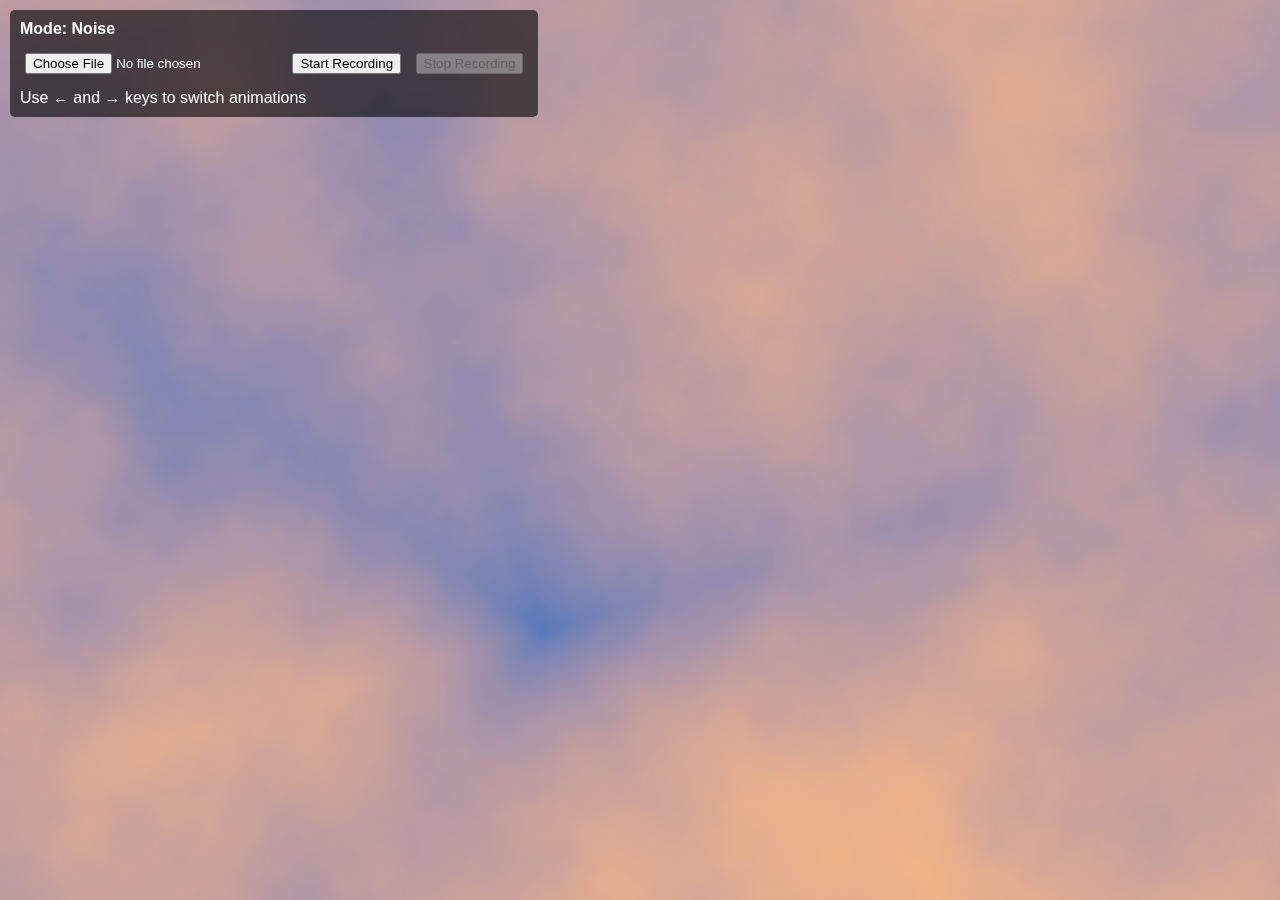
<file: index.html>
<!DOCTYPE html>
<html>
  <head>
    <meta charset="utf-8" />
    <style>
      body {
        margin: 0;
        overflow: hidden;
        background: #000;
        color: #fff;
        font-family: sans-serif;
      }
      canvas {
        display: block;
      }
      #controls {
        position: fixed;
        top: 10px;
        left: 10px;
        background: rgba(0, 0, 0, 0.6);
        padding: 10px;
        border-radius: 5px;
        z-index: 100;
      }
      #modeDisplay {
        margin-bottom: 10px;
        font-weight: bold;
      }
      button,
      input {
        margin: 5px;
      }
    </style>
  </head>
  <body>
    <canvas id="canvas"></canvas>
    <div id="controls">
      <div id="modeDisplay">Mode: Loading...</div>
      <input type="file" id="audioUpload" accept="audio/*" />
      <button id="startRecording">Start Recording</button>
      <button id="stopRecording" disabled>Stop Recording</button>
      <div style="margin-top: 10px;">Use ← and → keys to switch animations</div>
    </div>
    <script>
      const canvas = document.getElementById("canvas");
      const gl = canvas.getContext("webgl", {
        antialias: true,
        preserveDrawingBuffer: true,
      });
      if (!gl) {
        alert("WebGL not supported");
        throw new Error("WebGL not supported");
      }
      function resizeCanvas() {
        const dpr = window.devicePixelRatio || 1;
        canvas.width = window.innerWidth * dpr;
        canvas.height = window.innerHeight * dpr;
        canvas.style.width = window.innerWidth + "px";
        canvas.style.height = window.innerHeight + "px";
        gl.viewport(0, 0, canvas.width, canvas.height);
      }
      window.addEventListener("resize", resizeCanvas);
      resizeCanvas();
      const vsSource = `
        attribute vec2 aPosition;
        void main(){
          gl_Position = vec4(aPosition, 0.0, 1.0);
        }
      `;
      const fsSource1 = `
        precision mediump float;
        uniform float uTime;
        uniform vec2 uResolution;
        uniform float uAudioLevel;
        
        float hash(vec2 p){
          return fract(sin(dot(p, vec2(127.1,311.7))) * 43758.5453123);
        }
        float noise(vec2 p){
          vec2 i = floor(p);
          vec2 f = fract(p);
          float a = hash(i);
          float b = hash(i + vec2(1.0, 0.0));
          float c = hash(i + vec2(0.0, 1.0));
          float d = hash(i + vec2(1.0, 1.0));
          vec2 u = f*f*(3.0-2.0*f);
          return mix(a, b, u.x) + (c - a)*u.y*(1.0-u.x) + (d - b)*u.x*u.y;
        }
        float fbm(vec2 p){
          float total = 0.0;
          float amplitude = 0.5;
          for(int i=0; i<6; i++){
            total += noise(p) * amplitude;
            p *= 2.0;
            amplitude *= 0.5;
          }
          return total;
        }
        void main(void){
          vec2 uv = gl_FragCoord.xy / uResolution.xy;
          vec2 p = uv - 0.5;
          p.x *= uResolution.x / uResolution.y;
          float angle = uTime * 0.3 + uAudioLevel * 3.0;
          float s = sin(angle);
          float c = cos(angle);
          mat2 rot = mat2(c, -s, s, c);
          p = rot * p;
          float n = fbm(p * 3.0 + uTime * 0.5);
          vec3 colorA = vec3(0.1, 0.2, 0.5);
          vec3 colorB = vec3(1.0, 0.5, 0.2);
          vec3 col = mix(colorA, colorB, n);
          col += uAudioLevel * 0.5;
          gl_FragColor = vec4(pow(col, vec3(0.4545)), 1.0);
        }
      `;
      const fsSource2 = `
        precision mediump float;
        uniform float uTime;
        uniform vec2 uResolution;
        uniform float uAudioLevel;
        void main(void) {
          vec2 uv = (gl_FragCoord.xy - 0.5 * uResolution) / uResolution.y;
          float angle = atan(uv.y, uv.x);
          float radius = length(uv);
          float wave = sin(10.0 * radius - uTime * 2.0 + uAudioLevel * 5.0) + sin(5.0 * angle + uTime);
          vec3 col = vec3(
            0.5 + 0.5 * cos(uTime + wave + 0.0),
            0.5 + 0.5 * cos(uTime + wave + 2.0),
            0.5 + 0.5 * cos(uTime + wave + 4.0)
          );
          gl_FragColor = vec4(col, 1.0);
        }
      `;
      const fsSource3 = `
        precision mediump float;
        uniform float uTime;
        uniform vec2 uResolution;
        uniform float uAudioLevel;
        void main(void) {
          vec2 uv = (gl_FragCoord.xy - 0.5 * uResolution) / uResolution.y;
          float angle = atan(uv.y, uv.x);
          float radius = length(uv);
          float stripes = sin(10.0 * radius - uTime * 5.0 + uAudioLevel * 10.0);
          vec3 col = vec3(
            0.5 + 0.5 * cos(uTime + stripes + angle),
            0.5 + 0.5 * sin(uTime + stripes + angle),
            0.5 + 0.5 * cos(uTime + stripes)
          );
          gl_FragColor = vec4(col, 1.0);
        }
      `;
      function compileShader(source, type) {
        const shader = gl.createShader(type);
        gl.shaderSource(shader, source);
        gl.compileShader(shader);
        if (!gl.getShaderParameter(shader, gl.COMPILE_STATUS)) {
          const error = gl.getShaderInfoLog(shader);
          gl.deleteShader(shader);
          throw new Error("Shader compile error: " + error);
        }
        return shader;
      }
      function createProgram(fsSource) {
        const vertexShader = compileShader(vsSource, gl.VERTEX_SHADER);
        const fragmentShader = compileShader(fsSource, gl.FRAGMENT_SHADER);
        const program = gl.createProgram();
        gl.attachShader(program, vertexShader);
        gl.attachShader(program, fragmentShader);
        gl.linkProgram(program);
        if (!gl.getProgramParameter(program, gl.LINK_STATUS)) {
          const error = gl.getProgramInfoLog(program);
          gl.deleteProgram(program);
          throw new Error("Program link error: " + error);
        }
        return program;
      }
      const animations = [];
      const fsSources = [fsSource1, fsSource2, fsSource3];
      const modeNames = ["Noise", "Waves", "Tunnel"];
      for (let i = 0; i < fsSources.length; i++) {
        const program = createProgram(fsSources[i]);
        gl.useProgram(program);
        const uTime = gl.getUniformLocation(program, "uTime");
        const uResolution = gl.getUniformLocation(program, "uResolution");
        const uAudioLevel = gl.getUniformLocation(program, "uAudioLevel");
        animations.push({
          name: modeNames[i],
          program,
          uniforms: { uTime, uResolution, uAudioLevel },
        });
      }
      let currentAnimationIndex = 0;
      const modeDisplay = document.getElementById("modeDisplay");
      function updateModeDisplay() {
        modeDisplay.textContent = "Mode: " + animations[currentAnimationIndex].name;
      }
      updateModeDisplay();
      const vertices = new Float32Array([
        -1, -1,   1, -1,   -1, 1,
        -1,  1,   1, -1,    1, 1
      ]);
      const buffer = gl.createBuffer();
      gl.bindBuffer(gl.ARRAY_BUFFER, buffer);
      gl.bufferData(gl.ARRAY_BUFFER, vertices, gl.STATIC_DRAW);
      function bindAttributes(program) {
        const aPosition = gl.getAttribLocation(program, "aPosition");
        gl.enableVertexAttribArray(aPosition);
        gl.vertexAttribPointer(aPosition, 2, gl.FLOAT, false, 0, 0);
      }
      window.addEventListener("keydown", (e) => {
        if (e.key === "ArrowRight") {
          currentAnimationIndex = (currentAnimationIndex + 1) % animations.length;
          updateModeDisplay();
        } else if (e.key === "ArrowLeft") {
          currentAnimationIndex = (currentAnimationIndex - 1 + animations.length) % animations.length;
          updateModeDisplay();
        }
      });
      let audioBuffer = null;
      let analyser = null;
      let dataArray = null;
      let sourceNode = null;
      const AudioContext = window.AudioContext || window.webkitAudioContext;
      const audioCtx = new AudioContext();
      const dest = audioCtx.createMediaStreamDestination();
      document.getElementById("audioUpload").addEventListener("change", async (e) => {
        const file = e.target.files[0];
        if (file) {
          const arrayBuffer = await file.arrayBuffer();
          audioBuffer = await audioCtx.decodeAudioData(arrayBuffer);
          console.log("Audio file loaded.");
        }
      });
      let startTime = null;
      function render(timestamp) {
        if (!startTime) startTime = timestamp;
        const elapsed = (timestamp - startTime) / 1000.0;
        const anim = animations[currentAnimationIndex];
        gl.useProgram(anim.program);
        bindAttributes(anim.program);
        gl.clearColor(0.0, 0.0, 0.0, 1.0);
        gl.clear(gl.COLOR_BUFFER_BIT);
        gl.uniform1f(anim.uniforms.uTime, elapsed);
        gl.uniform2f(anim.uniforms.uResolution, canvas.width, canvas.height);
        let audioLevel = 0.0;
        if (analyser && dataArray) {
          analyser.getByteFrequencyData(dataArray);
          let sum = 0;
          for (let i = 0; i < dataArray.length; i++) {
            sum += dataArray[i];
          }
          audioLevel = sum / dataArray.length / 255;
        }
        gl.uniform1f(anim.uniforms.uAudioLevel, audioLevel);
        gl.drawArrays(gl.TRIANGLES, 0, 6);
        requestAnimationFrame(render);
      }
      requestAnimationFrame(render);
      let mediaRecorder;
      let chunks = [];
      const videoBitrate = 10000000;
      document.getElementById("startRecording").addEventListener("click", async () => {
        await audioCtx.resume();
        chunks = [];
        if (audioBuffer) {
          if (sourceNode) {
            try { sourceNode.stop(); } catch (e) {}
          }
          sourceNode = audioCtx.createBufferSource();
          sourceNode.buffer = audioBuffer;
          const gainNode = audioCtx.createGain();
          sourceNode.connect(gainNode);
          analyser = audioCtx.createAnalyser();
          analyser.fftSize = 512;
          dataArray = new Uint8Array(analyser.frequencyBinCount);
          gainNode.connect(analyser);
          gainNode.connect(audioCtx.destination);
          gainNode.connect(dest);
          sourceNode.start(0);
        }
        const canvasStream = canvas.captureStream(60);
        const audioStream = dest.stream;
        const tracks = [
          ...canvasStream.getTracks(),
          ...audioStream.getTracks()
        ];
        const combinedStream = new MediaStream(tracks);
        mediaRecorder = new MediaRecorder(combinedStream, {
          mimeType: "video/webm;codecs=vp9,opus",
          videoBitsPerSecond: videoBitrate,
        });
        mediaRecorder.ondataavailable = (e) => {
          if (e.data && e.data.size > 0) chunks.push(e.data);
        };
        mediaRecorder.onstop = () => {
          const blob = new Blob(chunks, { type: "video/webm" });
          const url = URL.createObjectURL(blob);
          const a = document.createElement("a");
          a.href = url;
          a.download = "visualization.webm";
          document.body.appendChild(a);
          a.click();
          URL.revokeObjectURL(url);
          a.remove();
        };
        mediaRecorder.start(1000);
        document.getElementById("startRecording").disabled = true;
        document.getElementById("stopRecording").disabled = false;
      });
      
      document.getElementById("stopRecording").addEventListener("click", () => {
        mediaRecorder.stop();
        document.getElementById("startRecording").disabled = false;
        document.getElementById("stopRecording").disabled = true;
        if (sourceNode) {
          try { sourceNode.stop(); } catch (e) {}
        }
      });
    </script>
  </body>
</html>
</file>
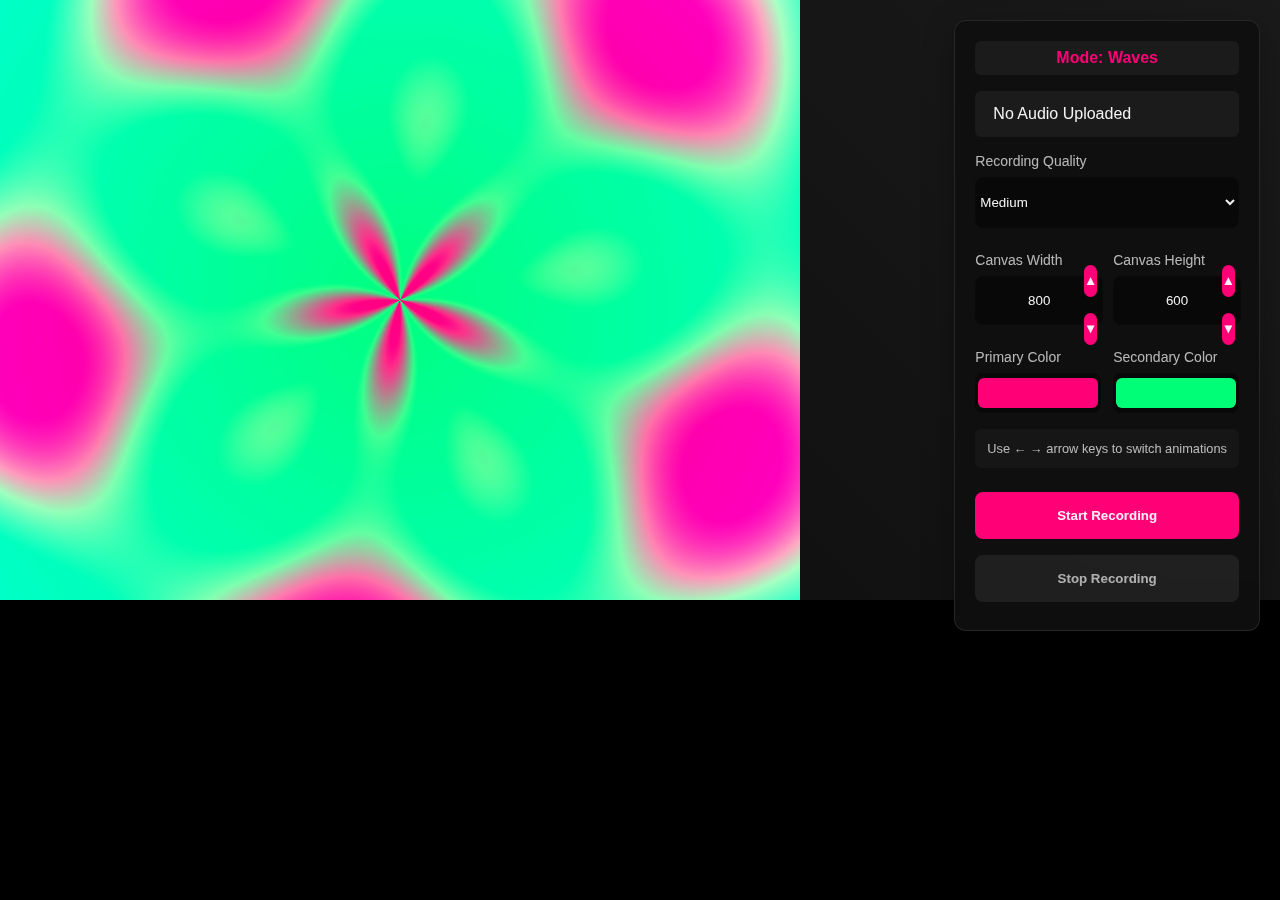
<file: webgl-visualizer/index.html>
<!DOCTYPE html>
<html lang="en">
<head>
  <meta charset="UTF-8" />
  <link rel="stylesheet" href="style.css">
</head>
<body>
  <div id="dropZone">Drop audio file here</div>
  <canvas id="visualizerCanvas"></canvas>
  <div id="controls">
    <div id="modeDisplay">Mode: Loading...</div>
    <div class="control-group">
      <div class="audio-status">
        <span id="audioFileName">No Audio Uploaded</span>
      </div>
      <input type="file" id="audioUpload" accept="audio/*" />
    </div>
    <div class="control-group">
      <label for="qualitySelect">Recording Quality</label>
      <select id="qualitySelect">
        <option value="low">Low</option>
        <option value="medium" selected>Medium</option>
        <option value="high">High</option>
      </select>
    </div>
    <div class="control-group">
      <div class="dimension-group">
        <div class="dimension-input">
          <label for="canvasWidth">Canvas Width</label>
          <input type="number" id="canvasWidth" value="800" min="100" max="4000" />
          <div class="dimension-controls">
            <button class="dimension-button" data-target="canvasWidth" data-direction="up">▲</button>
            <button class="dimension-button" data-target="canvasWidth" data-direction="down">▼</button>
          </div>
        </div>
        <div class="dimension-input">
          <label for="canvasHeight">Canvas Height</label>
          <input type="number" id="canvasHeight" value="600" min="100" max="4000" />
          <div class="dimension-controls">
            <button class="dimension-button" data-target="canvasHeight" data-direction="up">▲</button>
            <button class="dimension-button" data-target="canvasHeight" data-direction="down">▼</button>
          </div>
        </div>
      </div>
    </div>
    <div class="control-group color-group">
      <div>
        <label for="userColor1">Primary Color</label>
        <input type="color" id="userColor1" value="#ff0077" />
      </div>
      <div>
        <label for="userColor2">Secondary Color</label>
        <input type="color" id="userColor2" value="#00ff77" />
      </div>
    </div>
    <div class="key-hint">Use ← → arrow keys to switch animations</div>
    <button id="startRecording">Start Recording</button>
    <button id="stopRecording" disabled>Stop Recording</button>
  </div>
  <div id="previewContainer">
    <video id="previewVideo" controls></video>
    <div class="button-group">
      <button id="downloadRecording" style="flex:1;">Download</button>
      <button id="closePreview" style="flex:1;">✕ Close</button>
    </div>
  </div>
</body>
<script src= shaders.js></script>
<script src= script.js></script>
</html>
</file>
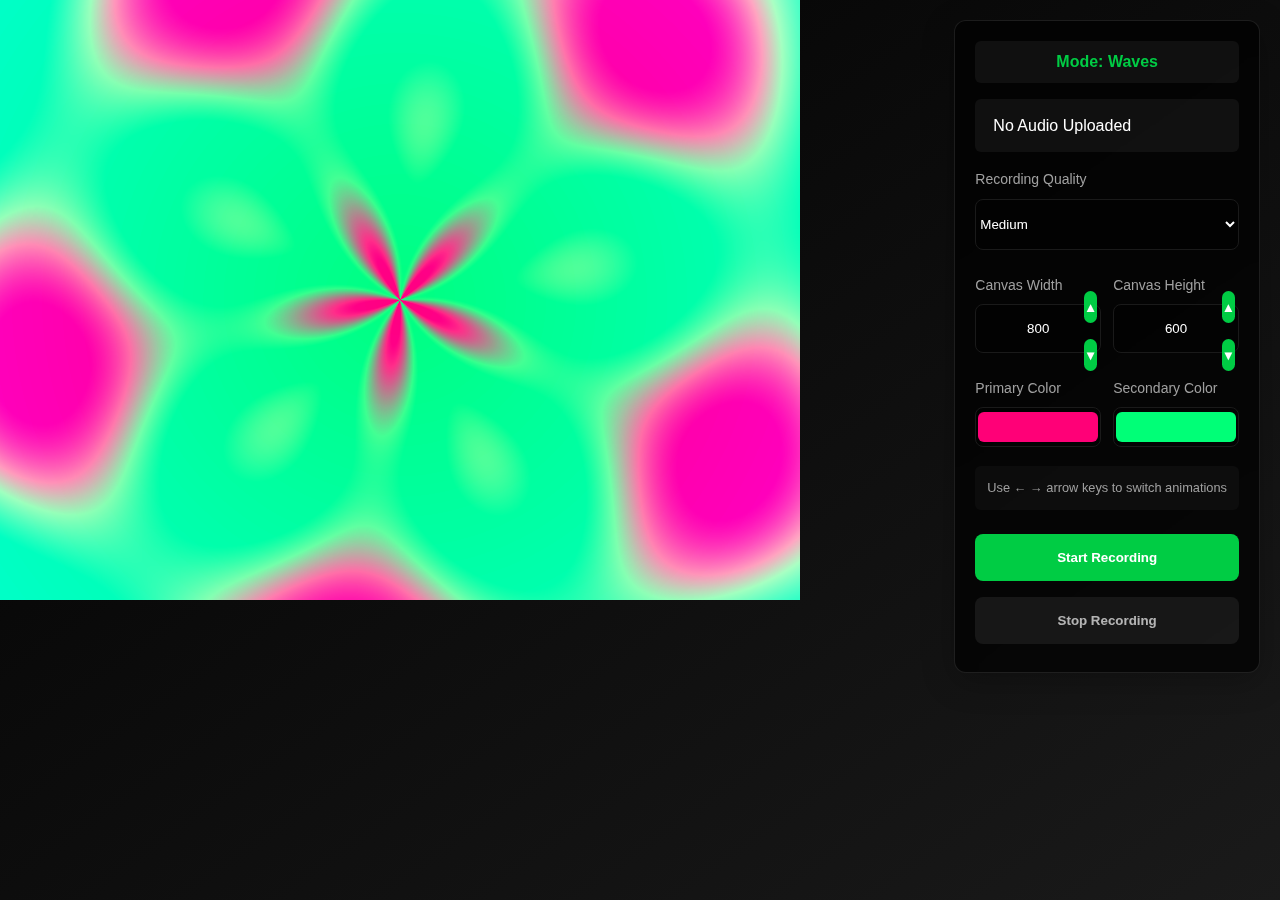
<file: download-visuals/webgl/index.html>
<!-- Created by Max Warren -->
<!DOCTYPE html>
<html lang="en">
<head>
  <meta charset="UTF-8" />
  <link rel="stylesheet" href="style.css">
  <link rel="stylesheet" href="root.css">
</head>
<body>
  <div id="dropZone">Drop audio file here</div>
  <canvas id="visualizerCanvas"></canvas>
  <div id="controls">
    <div id="modeDisplay">Mode: Loading...</div>
    <div class="control-group">
      <div class="audio-status">
        <span id="audioFileName">No Audio Uploaded</span>
      </div>
      <input type="file" id="audioUpload" accept="audio/*" />
    </div>
    <div class="control-group">
      <label for="qualitySelect">Recording Quality</label>
      <select id="qualitySelect">
        <option value="low">Low</option>
        <option value="medium" selected>Medium</option>
        <option value="high">High</option>
      </select>
    </div>
    <div class="control-group">
      <div class="dimension-group">
        <div class="dimension-input">
          <label for="canvasWidth">Canvas Width</label>
          <input type="number" id="canvasWidth" value="800" min="100" max="4000" />
          <div class="dimension-controls">
            <button class="dimension-button" data-target="canvasWidth" data-direction="up">▲</button>
            <button class="dimension-button" data-target="canvasWidth" data-direction="down">▼</button>
          </div>
        </div>
        <div class="dimension-input">
          <label for="canvasHeight">Canvas Height</label>
          <input type="number" id="canvasHeight" value="600" min="100" max="4000" />
          <div class="dimension-controls">
            <button class="dimension-button" data-target="canvasHeight" data-direction="up">▲</button>
            <button class="dimension-button" data-target="canvasHeight" data-direction="down">▼</button>
          </div>
        </div>
      </div>
    </div>
    <div class="control-group color-group">
      <div>
        <label for="userColor1">Primary Color</label>
        <input type="color" id="userColor1" value="#ff0077" />
      </div>
      <div>
        <label for="userColor2">Secondary Color</label>
        <input type="color" id="userColor2" value="#00ff77" />
      </div>
    </div>
    <div class="key-hint">Use ← → arrow keys to switch animations</div>
    <button id="startRecording">Start Recording</button>
    <button id="stopRecording" disabled>Stop Recording</button>
  </div>
  <div id="previewContainer">
    <video id="previewVideo" controls></video>
    <div class="button-group">
      <button id="downloadRecording" style="flex:1;">Download</button>
      <button id="closePreview" style="flex:1;">✕ Close</button>
    </div>
  </div>
</body>
<script src= shaders.js></script>
<script src= script.js></script>
</html>
</file>
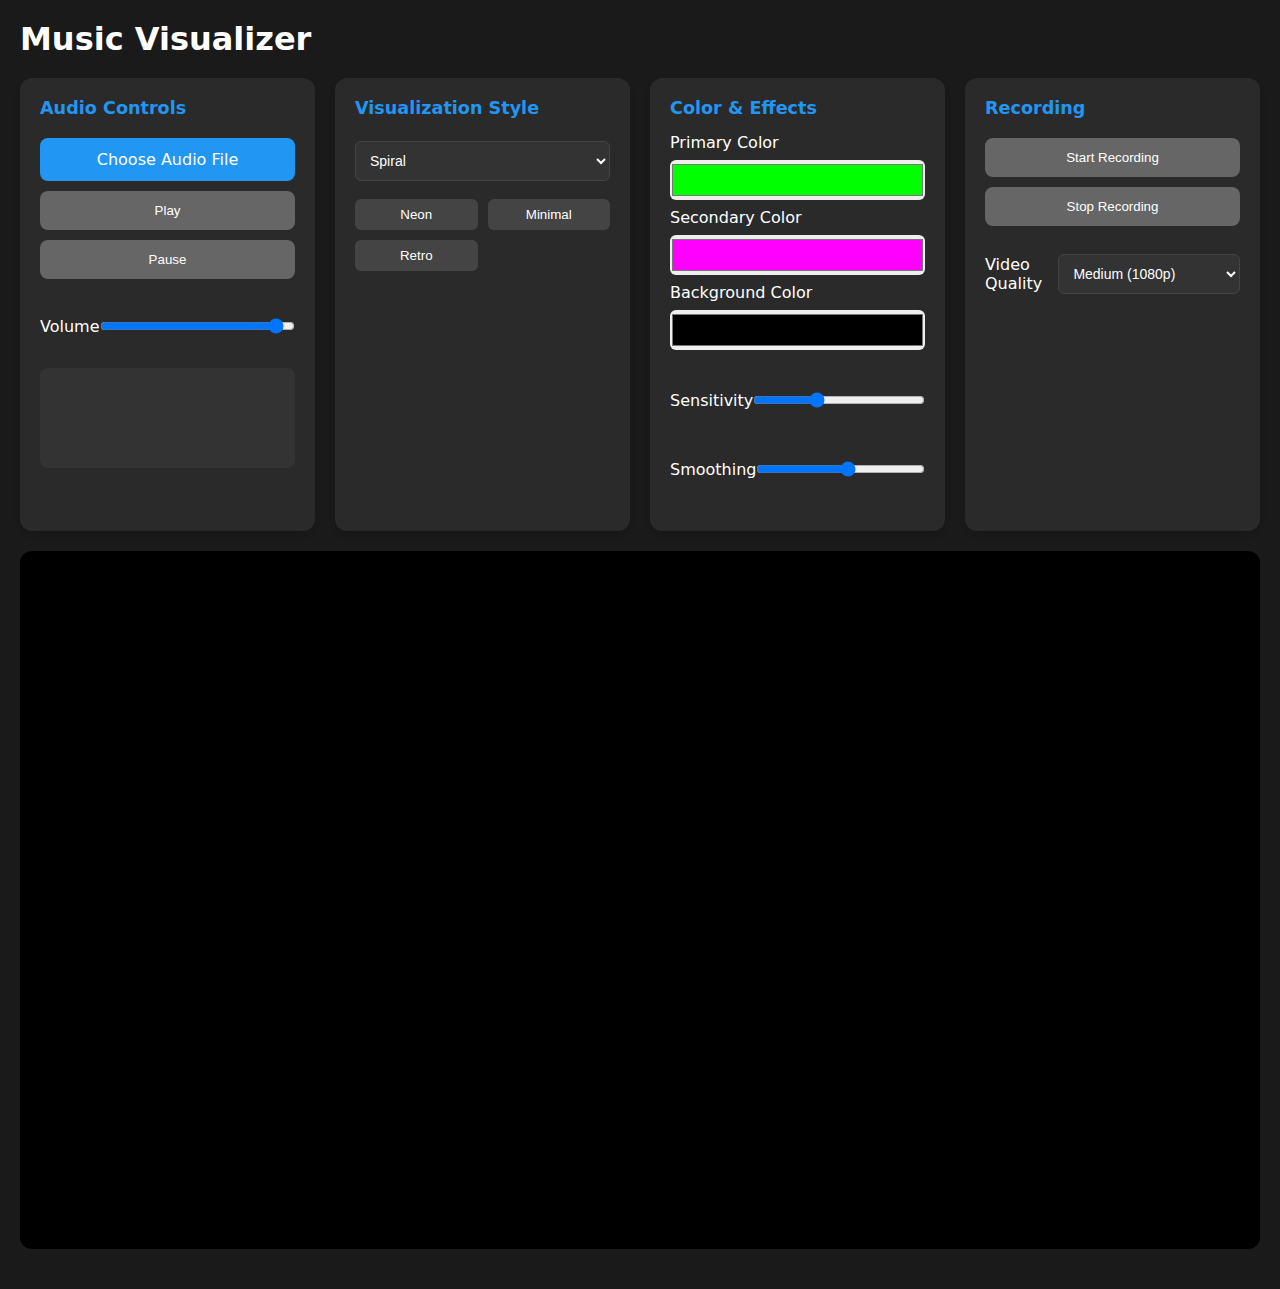
<file: download-visuals/js/v1/index.html>
<!-- Created by Max Warren -->
<!DOCTYPE html>
<html>
<head>
    <title>MAXW</title>
    <link rel="stylesheet" href="style.css">
</head>
<body>
    <div class="container">
        <h1>Music Visualizer</h1>
        <div class="controls">
            <div class="control-group">
                <h3>Audio Controls</h3>
                <label class="file-label" for="audioInput">
                    Choose Audio File
                    <input type="file" id="audioInput" class="file-input" accept="audio/*">
                </label>
                <button id="playButton" class="btn" disabled>Play</button>
                <button id="pauseButton" class="btn" disabled>Pause</button>
                <div class="slider-container">
                    <label>
                        Volume
                        <input type="range" id="volumeControl" min="0" max="1" step="0.01" value="1">
                    </label>
                </div>
                <div id="waveform" class="waveform"></div>
            </div>
            <div class="control-group">
                <h3>Visualization Style</h3>
                <select id="visualizerType">
                    <option value="spiral">Spiral</option>
                    <option value="bars">Dynamic Bars</option>
                    <option value="circular">Circular</option>
                    <option value="particles">Particle System</option>
                    <option value="waveform">Waveform</option>
                    <option value="spectrum">3D Spectrum</option>
                    <option value="kaleidoscope">Kaleidoscope</option>
                    <option value="terrain">Audio Terrain</option>
                </select>
                <div class="preset-buttons">
                    <button class="preset-btn" data-preset="neon">Neon</button>
                    <button class="preset-btn" data-preset="minimal">Minimal</button>
                    <button class="preset-btn" data-preset="retro">Retro</button>
                </div>
            </div>
            <div class="control-group">
                <h3>Color & Effects</h3>
                <label>Primary Color</label>
                <input type="color" id="primaryColor" value="#00ff00">
                <label>Secondary Color</label>
                <input type="color" id="secondaryColor" value="#ff00ff">
                <label>Background Color</label>
                <input type="color" id="backgroundColor" value="#000000">
                <div class="slider-container">
                    <label>
                        Sensitivity
                        <input type="range" id="sensitivity" min="0.5" max="2" step="0.1" value="1">
                    </label>
                </div>
                <div class="slider-container">
                    <label>
                        Smoothing
                        <input type="range" id="smoothing" min="0" max="0.9" step="0.1" value="0.5">
                    </label>
                </div>
            </div>
            <div class="control-group">
                <h3>Recording</h3>
                <button id="startRecording" class="btn" disabled>Start Recording</button>
                <button id="stopRecording" class="btn" disabled>Stop Recording</button>
                <div class="slider-container">
                    <label>
                        Video Quality
                        <select id="videoQuality">
                            <option value="high">High (4K)</option>
                            <option value="medium" selected>Medium (1080p)</option>
                            <option value="low">Low (720p)</option>
                        </select>
                    </label>
                </div>
            </div>
        </div>
        <div class="visualizer-container">
            <canvas id="visualizer"></canvas>
            <canvas id="overlay"></canvas>
            <div class="animation-stats" id="stats"></div>
        </div>
    </div>
    <script src ="script.js"></script>
</body>
</html>
</file>
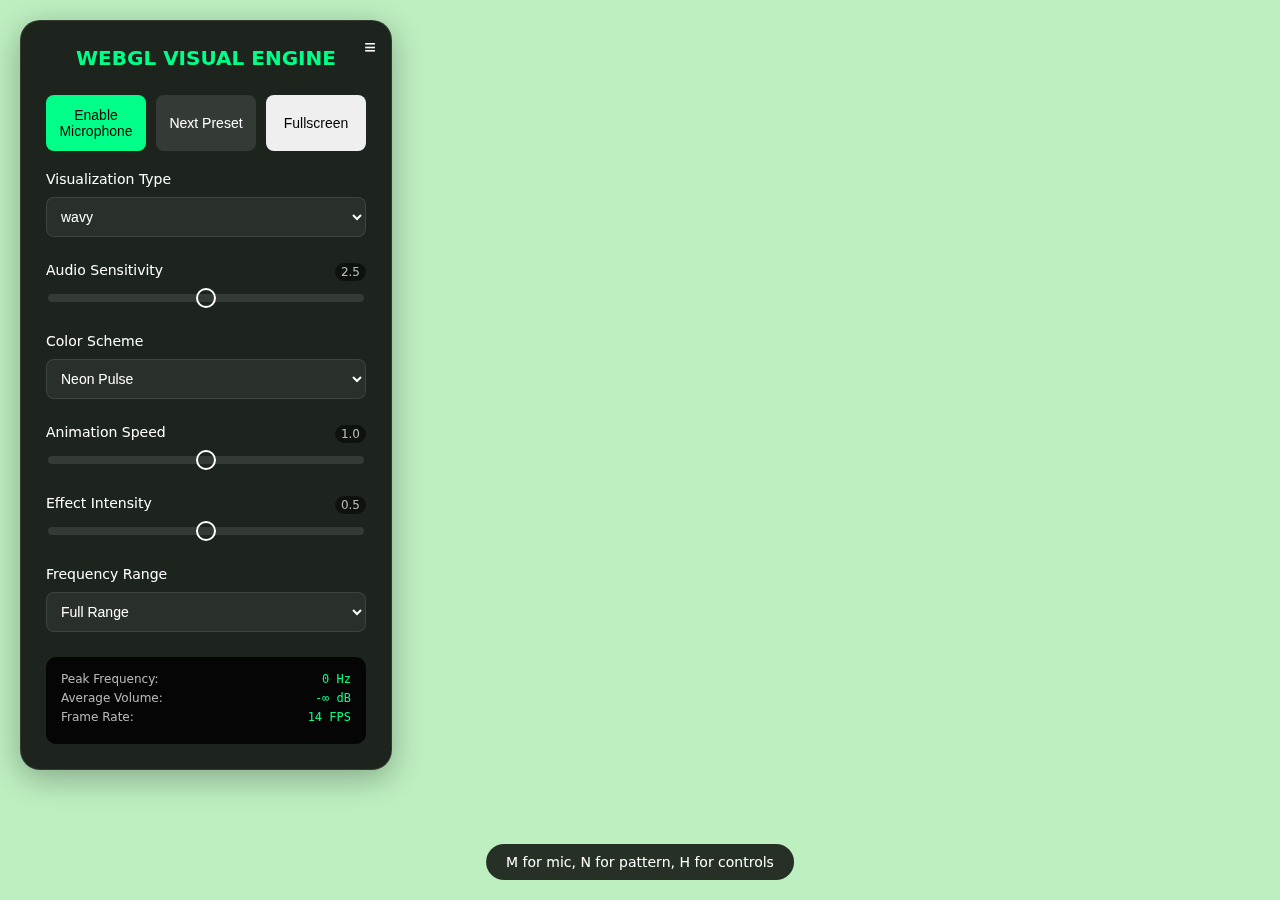
<file: live-visuals/webgl/v2/index.html>
<!-- Created by Max Warren -->
<!DOCTYPE html>
<html lang="en">
  <head>
    <meta charset="UTF-8" />
    <meta name="viewport" content="width=device-width, initial-scale=1.0" />
    <title>MAXW</title>
    <link rel="stylesheet" href="style.css">
    <link rel="stylesheet" href="slider.css">
  </head>
  <body>
    <div class="visualizer-container">
      <canvas id="webgl-canvas"></canvas>
      <div class="controls">
        <button class="toggle-controls">≡</button>
        <h2>WEBGL VISUAL ENGINE</h2>
        <div class="button-group">
          <button id="micButton" class="control-button mic-button">Enable Microphone</button>
          <button id="presetButton" class="control-button preset-button">Next Preset</button>
          <button id="fullscreenButton" class="control-button">Fullscreen</button>
        </div>
        <div class="control-group">
          <label for="visualizationType">Visualization Type</label>
          <select id="visualizationType">
            <option value="0">wavy</option>
            <option value="1">swirl</option>
            <option value="2">plasma</option>
            <option value="3">ripple</option>
            <option value="4">kaleidoscope</option>
            <option value="5">vortex</option>
          </select>
        </div>
        <div class="control-group">
          <label for="audioSensitivity">Audio Sensitivity</label>
          <div class="slider-container">
            <input class="slider" type="range" id="audioSensitivity" min="0" max="5" step="0.1" value="1">
            <span id="audioSensitivityValue">1.0</span>
          </div>
        </div>
        <div class="control-group">
          <label for="colorScheme">Color Scheme</label>
          <select id="colorScheme">
            <option value="0">Spectrum Flow</option>
            <option value="1">Neon Pulse</option>
            <option value="2">Arctic Aurora</option>
            <option value="3">Desert Sunset</option>
            <option value="4">Ocean Depths</option>
          </select>
        </div>
        <div class="control-group">
          <label for="timeSpeed">Animation Speed</label>
          <div class="slider-container">
            <input class="slider" type="range" id="timeSpeed" min="0" max="2" step="0.01" value="1">
            <span id="timeSpeedValue">1.0</span>
          </div>
        </div>
        <div class="control-group">
          <label for="effectIntensity">Effect Intensity</label>
          <div class="slider-container">
            <input class="slider" type="range" id="effectIntensity" min="0" max="1" step="0.01" value="0.5">
            <span id="effectIntensityValue">0.5</span>
          </div>
        </div>
        <div class="control-group">
          <label for="frequencyRange">Frequency Range</label>
          <select id="frequencyRange">
            <option value="0">Full Range</option>
            <option value="1">Bass Heavy</option>
            <option value="2">Mid Range</option>
            <option value="3">High Range</option>
          </select>
        </div>
        <div class="visualization-stats">
          <div class="stats-row">
            <span class="stats-label">Peak Frequency:</span>
            <span class="stats-value" id="peakFreq">0 Hz</span>
          </div>
          <div class="stats-row">
            <span class="stats-label">Average Volume:</span>
            <span class="stats-value" id="avgVolume">-∞ dB</span>
          </div>
          <div class="stats-row">
            <span class="stats-label">Frame Rate:</span>
            <span class="stats-value" id="frameRate">0 FPS</span>
          </div>
        </div>
      </div>
    </div>
    <script src="script.js" defer></script>
  </body>
</html>
</file>
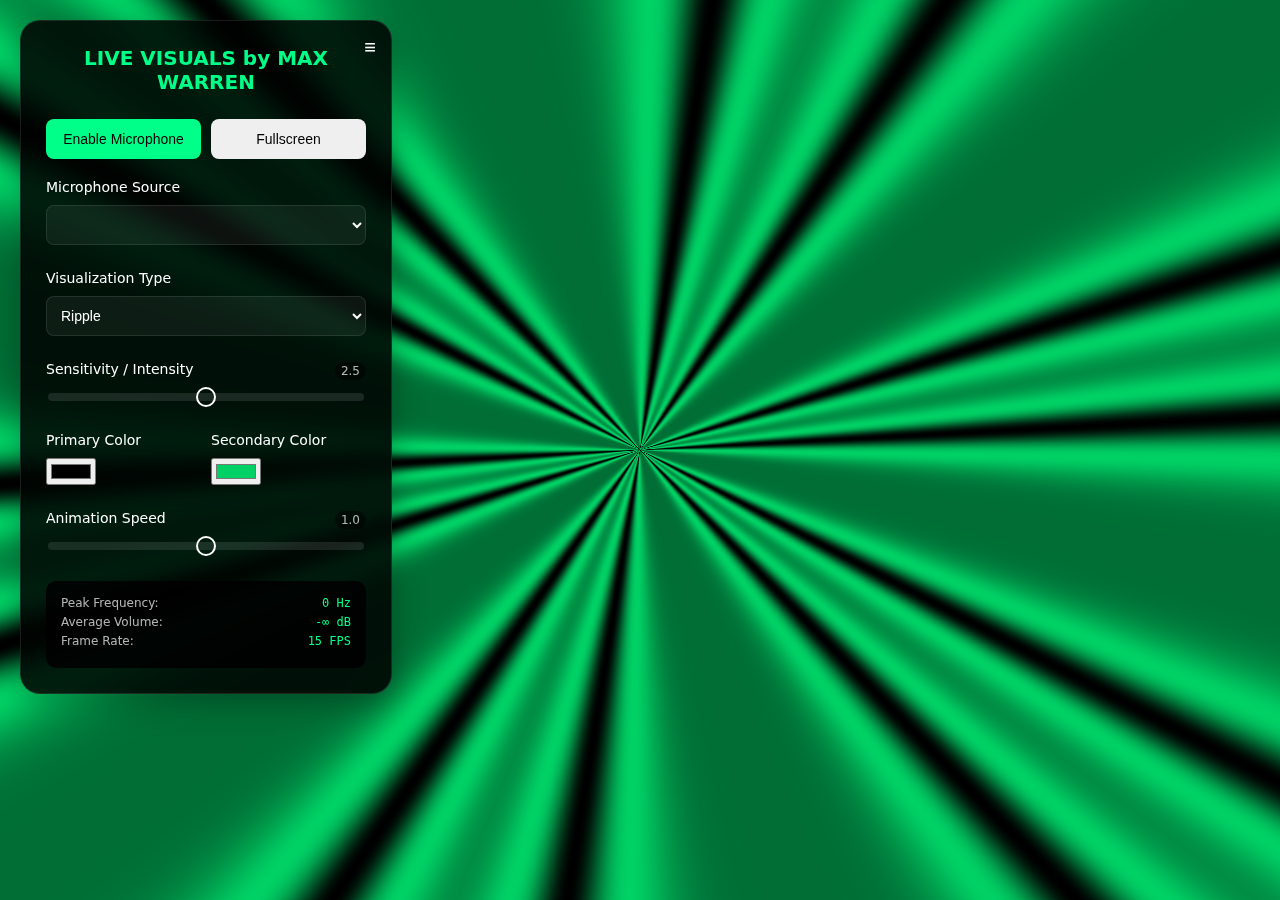
<file: live-visuals/webgl/v3/index.html>
<!-- Created by Max Warren -->
<!DOCTYPE html>
<html lang="en">
<head>
  <meta charset="UTF-8" />
  <meta name="viewport" content="width=device-width, initial-scale=1.0, maximum-scale=1.0, user-scalable=no">
  <title>MAX</title>
  <link rel="stylesheet" href="style.css" />
  <link rel="stylesheet" href="slider.css" />
</head>
<body>
  <div class="visualizer-container">
    <canvas id="webgl-canvas"></canvas>
    <div class="controls">
      <button class="toggle-controls">≡</button>
      <h2>LIVE VISUALS by MAX WARREN</h2>
      <div class="button-group">
        <button id="micButton" class="control-button mic-button">Enable Microphone</button>
        <button id="fullscreenButton" class="control-button">Fullscreen</button>
      </div>
      <div class="control-group">
        <label for="micSourceSelect">Microphone Source</label>
        <select id="micSourceSelect"></select>
      </div>
      <div class="control-group">
        <label for="visualizationType">Visualization Type</label>
        <select id="visualizationType">
            <option value="0">Ripple</option>
            <option value="1">Kaleidoscope</option>
            <option value="2">Vortex</option>
            <option value="3">Petal</option>
            <option value="4">Flow</option>
            <option value="5">Bloom</option>
            <option value="6">Spawn</option>
            <option value="7">Zap</option>
            <option value="8">Trance</option>
        </select>
      </div>
      <div class="control-group">
        <label for="audioSensitivity">Sensitivity / Intensity</label>
        <div class="slider-container">
          <input class="slider" type="range" id="audioSensitivity" min="0" max="5" step="0.1" value="2.5" />
          <span id="audioSensitivityValue">2.5</span>
        </div>
      </div>
      <div class="control-group dual-color-group">
        <div class="color-item">
          <label for="color1">Primary Color</label>
          <input type="color" id="color1" value="#000000" />
        </div>
        <div class="color-item">
          <label for="color2">Secondary Color</label>
          <input type="color" id="color2" value="#00D165" />
        </div>
      </div>
      <div class="control-group">
        <label for="timeSpeed">Animation Speed</label>
        <div class="slider-container">
          <input class="slider" type="range" id="timeSpeed" min="0" max="2" step="0.01" value="1" />
          <span id="timeSpeedValue">1.0</span>
        </div>
      </div>
      <div class="stats">
        <div class="stats-row"><span class="stats-label">Peak Frequency:</span><span class="stats-value" id="peakFreq">0 Hz</span></div>
        <div class="stats-row"><span class="stats-label">Average Volume:</span><span class="stats-value" id="avgVolume">-∞ dB</span></div>
        <div class="stats-row"><span class="stats-label">Frame Rate:</span><span class="stats-value" id="frameRate">0 FPS</span></div>
      </div>
    </div>
  </div>
  <script type="module" src="script.js"></script>
</body>
</html>
</file>
<file: webgl-visualizer/style.css>
:root {
    --primary-bg: #0a0a0a;
    --accent: #ff0077;
    --control-bg: rgba(15, 15, 15, 0.95);
    --text-primary: rgba(255, 255, 255, 0.95);
    --text-secondary: rgba(255, 255, 255, 0.7);
}
html {
    background-color: black;
}
body {
    margin: 0;
    overflow: hidden;
    background: var(--bg);
    font-family: system-ui, -apple-system, sans-serif;
    color: var(--text-primary);
    position: relative;
}
#dropZone {
    position: fixed;
    top: 0;
    left: 0;
    width: 100vw;
    height: 100vh;
    z-index: 100;
    display: flex;
    background: rgba(255, 0, 119, 0.1);
    backdrop-filter: blur(8px);
    align-items: center;
    justify-content: center;
    font-size: 1.5rem;
    color: var(--accent);
    border: 3px dashed var(--accent);
    opacity: 0;
    pointer-events: none;
    transition: opacity 0.3s ease;
    cursor: pointer;
}
#dropZone.active {
    opacity: 1;
    pointer-events: auto;
}
.audio-status {
    display: flex;
    align-items: center;
    gap: 0.5rem;
    padding: 0.75rem 1rem;
    background: rgba(255, 255, 255, 0.05);
    border-radius: 6px;
    margin-bottom: 0.5rem;
    cursor: pointer;
    transition: all 0.2s ease;
    border: 2px dashed transparent;
}
.audio-status:hover {
    background: rgba(255, 255, 255, 0.08);
    border-color: var(--accent);
}
.audio-status:active {
    transform: translateY(1px);
}
#audioUpload {
    display: none;
}
html {
    background-color: black;
}
body {
    margin: 0;
    background: linear-gradient(45deg, #0a0a0a 0%, #1a1a1a 100%);
    color: var(--text-primary);
    font-family: 'Inter', sans-serif;
}
canvas {
    display: block;
    filter: contrast(1.3) brightness(1.1);
}
#controls {
    position: fixed;
    top: 20px;
    right: 20px;
    background: var(--control-bg);
    padding: 1.25rem;
    border-radius: 12px;
    z-index: 100;
    backdrop-filter: blur(16px);
    border: 1px solid rgba(255, 255, 255, 0.1);
    box-shadow: 0 8px 32px rgba(0, 0, 0, 0.25);
}
.control-group {
    margin: 1rem 0;
}
#controls label {
    display: block;
    margin: 0.5rem 0;
    font-size: 0.875rem;
    color: var(--text-secondary);
    font-weight: 500;
}
#controls input,
#controls select,
#controls button {
    width: 100%;
    padding: 1rem 0rem;
    border-radius: 8px;
    border: 1px solid var(--primary-bg);
    background: rgba(0, 0, 0, 0.4);
    color: var(--text-primary);
    font-family: inherit;
    transition: all 0.2s ease;
}
#controls input:focus,
#controls select:focus {
    outline: none;
    border-color: var(--accent);
    box-shadow: 0 0 0 3px rgba(255, 0, 119, 0.1);
}
#controls button {
    background: var(--accent);
    border: none;
    font-weight: 600;
    cursor: pointer;
    margin: 0.5rem 0;
    transition: transform 0.1s ease, background 0.2s ease;
}
#controls button:hover {
    background: #ff0066;
    transform: translateY(-1px);
}
#controls button:active {
    transform: translateY(0);
}
#controls button[disabled] {
    background: rgba(255, 255, 255, 0.1);
    cursor: not-allowed;
    opacity: 0.7;
}
#modeDisplay {
    font-weight: 600;
    margin: 0 0 1rem 0;
    padding: 0.5rem 1rem;
    background: rgba(255, 255, 255, 0.05);
    border-radius: 6px;
    color: var(--accent);
    text-align: center;
}
.key-hint {
    font-size: 0.8rem;
    color: var(--text-secondary);
    text-align: center;
    margin: 1rem 0;
    padding: 0.75rem;
    background: rgba(255, 255, 255, 0.03);
    border-radius: 6px;
}
#previewContainer {
    position: fixed;
    bottom: 20px;
    right: 20px;
    background: var(--control-bg);
    padding: 1.25rem;
    border-radius: 12px;
    z-index: 101;
    display: none;
    max-width: 400px;
    backdrop-filter: blur(8px);
    border: 1px solid rgba(255, 255, 255, 0.1);
    box-shadow: 0 8px 32px rgba(0, 0, 0, 0.25);
}
#previewContainer video {
    width: 100%;
    border-radius: 8px;
    margin-bottom: 1rem;
    background: #000;
}
.button-group {
    display: flex;
    gap: 0.5rem;
    margin-top: 1rem;
}
input[type="color"] {
    padding: 0 !important;
    height: 40px;
    cursor: pointer;
}
input[type="color"]::-webkit-color-swatch {
    border: none;
    border-radius: 6px;
}
.dimension-group {
    display: grid;
    grid-template-columns: 1fr 1fr;
    gap: 0.75rem;
}
.dimension-input {
    position: relative;
}
.dimension-input input {
    text-align: center;
}
.dimension-input input:focus {
    border-color: var(--accent);
    box-shadow: 0 0 0 3px rgba(255, 0, 119, 0.1);
    outline: none;
}
.dimension-input input[type="number"]::-webkit-inner-spin-button,
.dimension-input input[type="number"]::-webkit-outer-spin-button {
    -webkit-appearance: none;
    appearance: none;
    margin: 0;
}
.dimension-input input[type="number"] {
    -moz-appearance: textfield;
    appearance: textfield;
}
.dimension-controls {
    position: absolute;
    right: 4px;
    top: 75%;
    transform: translateY(-50%);
    display: flex;
    flex-direction: column;
}
.dimension-button {
    max-height: 10px;
    background: rgba(255, 255, 255, 0.05);
    border: none;
    color: var(--text-secondary);
    cursor: pointer;
    display: flex;
    align-items: center;
    justify-content: center;
    border-radius: 3px;
    transition: all 0.2s ease;
}
.dimension-button:hover {
    background: rgba(255, 255, 255, 0.1);
    color: var(--text-primary);
}
.dimension-button:active {
    background: var(--accent);
}
.color-group {
    display: flex;
    gap: 0.75rem;
}
.color-group > div {
    flex: 1;
}
</file>
<file: download-visuals/webgl/style.css>
:root {
    --control-bg: rgba(0, 0, 0, 0.7);
}
canvas {
    display: block;
    filter: contrast(1.3) brightness(1.1);
}
body {
    margin: 0;
    overflow: hidden;
    font-family: system-ui, -apple-system, sans-serif;
    color: var(--text);
    position: relative;
    background: var(--gradient);
    min-height: 100vh;
}
#dropZone {
    position: fixed;
    top: 0;
    left: 0;
    width: 100vw;
    height: 100vh;
    z-index: 100;
    display: flex;
    background: rgba(255, 0, 119, 0.1);
    backdrop-filter: blur(8px);
    align-items: center;
    justify-content: center;
    font-size: 1.5rem;
    color: var(--accent);
    border: 3px dashed var(--accent);
    opacity: 0;
    pointer-events: none;
    transition: opacity 0.3s ease;
    cursor: pointer;
}
#dropZone.active {
    opacity: 1;
    pointer-events: auto;
}
.audio-status {
    display: flex;
    align-items: center;
    gap: 0.5rem;
    padding: 0.75rem 1rem;
    background: rgba(255, 255, 255, 0.05);
    border-radius: 6px;
    margin-bottom: 0.5rem;
    cursor: pointer;
    transition: all 0.2s ease;
    border: 2px dashed transparent;
}
.audio-status:hover {
    background: rgba(255, 255, 255, 0.08);
    border-color: var(--accent);
}
.audio-status:active {
    transform: translateY(1px);
}
#audioUpload {
    display: none;
}
#controls {
    position: fixed;
    top: 20px;
    right: 20px;
    background: var(--control-bg);
    padding: 1.25rem;
    border-radius: 12px;
    z-index: 100;
    backdrop-filter: blur(16px);
    border: 1px solid rgba(255, 255, 255, 0.1);
    box-shadow: 0 8px 32px rgba(0, 0, 0, 0.25);
}
.control-group {
    margin: 1rem 0;
}
#controls label {
    display: block;
    margin: 0.5rem 0;
    font-size: 0.875rem;
    color: var(--text2);
    font-weight: 500;
}
#controls input,
#controls select,
#controls button {
    width: 100%;
    padding: 1rem 0rem;
    border-radius: 8px;
    border: 1px solid var(--dark);
    background: rgba(0, 0, 0, 0.4);
    color: var(--text);
    font-family: inherit;
    transition: all 0.2s ease;
}
#controls input:focus,
#controls select:focus {
    outline: none;
    border-color: var(--accent);
    box-shadow: 0 0 0 3px rgba(255, 0, 119, 0.1);
}
#controls button {
    background: var(--accent);
    border: none;
    font-weight: 600;
    cursor: pointer;
    margin: 0.5rem 0;
    transition: transform 0.1s ease, background 0.2s ease;
}
#controls button:hover {
    background: var(--accenth);
    transform: translateY(-1px);
}
#controls button:active {
    transform: translateY(0);
}
#controls button[disabled] {
    background: rgba(255, 255, 255, 0.1);
    cursor: not-allowed;
    opacity: 0.7;
}
#modeDisplay {
    font-weight: 600;
    margin: 0 0 1rem 0;
    padding: 0.5rem 1rem;
    background: rgba(255, 255, 255, 0.05);
    border-radius: 6px;
    color: var(--accent);
    text-align: center;
}
.key-hint {
    font-size: 0.8rem;
    color: var(--text2);
    text-align: center;
    margin: 1rem 0;
    padding: 0.75rem;
    background: rgba(255, 255, 255, 0.03);
    border-radius: 6px;
}
#previewContainer {
    position: fixed;
    bottom: 20px;
    right: 20px;
    background: var(--control-bg);
    padding: 1.25rem;
    border-radius: 12px;
    z-index: 101;
    display: none;
    max-width: 400px;
    backdrop-filter: blur(8px);
    border: 1px solid rgba(255, 255, 255, 0.1);
    box-shadow: 0 8px 32px rgba(0, 0, 0, 0.25);
}
#previewContainer video {
    width: 100%;
    border-radius: 8px;
    margin-bottom: 1rem;
    background: #000;
}
.button-group {
    display: flex;
    gap: 0.5rem;
    margin-top: 1rem;
}
input[type="color"] {
    padding: 0 !important;
    height: 40px;
    cursor: pointer;
}
input[type="color"]::-webkit-color-swatch {
    border: none;
    border-radius: 6px;
}
.dimension-group {
    display: grid;
    grid-template-columns: 1fr 1fr;
    gap: 0.75rem;
}
.dimension-input {
    position: relative;
}
.dimension-input input {
    text-align: center;
}
.dimension-input input:focus {
    border-color: var(--accent);
    box-shadow: 0 0 0 3px rgba(255, 0, 119, 0.1);
    outline: none;
}
.dimension-input input[type="number"]::-webkit-inner-spin-button,
.dimension-input input[type="number"]::-webkit-outer-spin-button {
    -webkit-appearance: none;
    appearance: none;
    margin: 0;
}
.dimension-input input[type="number"] {
    -moz-appearance: textfield;
    appearance: textfield;
}
.dimension-controls {
    position: absolute;
    right: 4px;
    top: 75%;
    transform: translateY(-50%);
    display: flex;
    flex-direction: column;
}
.dimension-button {
    max-height: 10px;
    background: rgba(255, 255, 255, 0.05);
    border: none;
    color: var(--text2);
    cursor: pointer;
    display: flex;
    align-items: center;
    justify-content: center;
    border-radius: 3px;
    transition: all 0.2s ease;
}
.dimension-button:hover {
    background: rgba(255, 255, 255, 0.1);
    color: var(--text);
}
.dimension-button:active {
    background: var(--accent);
}
.color-group {
    display: flex;
    gap: 0.75rem;
}
.color-group > div {
    flex: 1;
}
</file>
<file: download-visuals/webgl/root.css>
* {
    margin: 0;
    padding: 0;
    box-sizing: border-box;
}

html,
body {
    background-color: black;
    color: white;
    overflow-x: hidden;
}

body {
    font-family: Arial, sans-serif;
    line-height: 1.6;
}

:root {
    --black: #000;
    --dark: #1a1a1a;
    --dark1: #2f2f2f;
    --dark2: #3b3b3b;
    --dark3: #585858;
    --gradient: linear-gradient(145deg, var(--black), var(--dark));
    --gradient2: linear-gradient(90deg, var(--dark), var(--black), var(--dark));
    --accent: #00cc44;
    --accenth: #0fff5f;
    --accentg: rgba(0, 243, 255, 0.15);
    --green: #28a745;
    --red: #dc3545;
    --yellow: #cedc35;
    --redh: #f75a6a;
    --blue: #2e89ff;
    --blueh: #6dacff;
    --text: #fff;
    --text2: #a0a0a0;
}
</file>
<file: download-visuals/js/v1/style.css>
:root {
    --primary: #4CAF50;
    --secondary: #2196F3;
    --background: #1a1a1a;
    --surface: #2a2a2a;
    --text: #ffffff;
}
* {
    box-sizing: border-box;
    margin: 0;
    padding: 0;
}
body {
    margin: 0;
    display: flex;
    flex-direction: column;
    align-items: center;
    min-height: 100vh;
    background: var(--background);
    color: var(--text);
    font-family: 'Inter', system-ui, sans-serif;
    padding: 20px;
}
.container {
    width: 100%;
    max-width: 1400px;
}
.visualizer-container {
    position: relative;
    width: 100%;
    aspect-ratio: 16/9;
    margin: 20px 0;
    border-radius: 12px;
    overflow: hidden;
    background: #000;
}
canvas {
    position: absolute;
    top: 0;
    left: 0;
    width: 100%;
    height: 100%;
}
.controls {
    display: grid;
    grid-template-columns: repeat(auto-fit, minmax(250px, 1fr));
    gap: 20px;
    margin: 20px 0;
}
.control-group {
    background: var(--surface);
    padding: 20px;
    border-radius: 12px;
    box-shadow: 0 4px 6px rgba(0, 0, 0, 0.1);
}
.control-group h3 {
    margin-bottom: 15px;
    font-size: 1.1em;
    color: var(--secondary);
}
.btn {
    background: var(--primary);
    color: white;
    border: none;
    padding: 12px 24px;
    border-radius: 8px;
    cursor: pointer;
    transition: all 0.3s ease;
    font-weight: 500;
    width: 100%;
    margin: 5px 0;
}
.btn:hover {
    transform: translateY(-2px);
    box-shadow: 0 4px 12px rgba(76, 175, 80, 0.2);
}
.btn:active {
    transform: translateY(0);
}
.btn:disabled {
    background: #666;
    cursor: not-allowed;
    transform: none;
    box-shadow: none;
}
select, input[type="range"], input[type="number"] {
    width: 100%;
    padding: 10px;
    margin: 8px 0;
    border-radius: 6px;
    border: 1px solid #444;
    background: #333;
    color: white;
    font-size: 14px;
}
input[type="color"] {
    width: 100%;
    height: 40px;
    border-radius: 6px;
    border: none;
    margin: 8px 0;
    cursor: pointer;
}
.slider-container {
    margin: 15px 0;
}
.slider-container label {
    display: flex;
    justify-content: space-between;
    align-items: center;
    margin-bottom: 8px;
}
.file-input {
    display: none;
}
.file-label {
    display: inline-block;
    padding: 12px 24px;
    background: var(--secondary);
    color: white;
    border-radius: 8px;
    cursor: pointer;
    margin: 5px 0;
    width: 100%;
    text-align: center;
    transition: all 0.3s ease;
}
.file-label:hover {
    background: #1976D2;
    transform: translateY(-2px);
    box-shadow: 0 4px 12px rgba(33, 150, 243, 0.2);
}
.waveform {
    width: 100%;
    height: 100px;
    background: #333;
    border-radius: 8px;
    margin: 10px 0;
}
.preset-buttons {
    display: grid;
    grid-template-columns: repeat(auto-fit, minmax(120px, 1fr));
    gap: 10px;
    margin: 10px 0;
}
.preset-btn {
    background: #444;
    padding: 8px;
    border-radius: 6px;
    border: none;
    color: white;
    cursor: pointer;
    transition: all 0.3s ease;
}
.preset-btn:hover {
    background: #555;
}
.animation-stats {
    position: absolute;
    top: 10px;
    right: 10px;
    background: rgba(0, 0, 0, 0.7);
    padding: 8px;
    border-radius: 4px;
    font-size: 12px;
    font-family: monospace;
}
</file>
<file: live-visuals/webgl/v2/style.css>
:root {
--accent: #00ff88;
--background-color: #111;
--control-bg: rgba(0, 0, 0, 0.85);
}
body, html {
margin: 0;
padding: 0;
overflow: hidden;
height: 100%;
background: var(--background-color);
font-family: 'Inter', system-ui, -apple-system, sans-serif;
display: flex;
justify-content: center;
align-items: center;
color: white;
}
canvas {
display: block;
width: 100%;
height: 100%;
}
.visualizer-container {
position: relative;
width: 100%;
height: 100%;
}
.controls {
position: absolute;
top: 20px;
left: 20px;
background: var(--control-bg);
padding: 25px;
border-radius: 20px;
box-shadow: 0 8px 32px rgba(0, 0, 0, 0.3);
width: 320px;
backdrop-filter: blur(10px);
border: 1px solid rgba(255, 255, 255, 0.1);
transition: transform 0.3s ease;
}
.controls.collapsed {
transform: translateX(-400px);
}
.toggle-controls {
position: absolute;
right: 10px;
top: 10px;
background: none;
border: none;
color: white;
cursor: pointer;
font-size: 20px;
padding: 5px;
transition: transform 0.3s ease;
}
.controls.collapsed .toggle-controls {
transform: rotate(180deg);
}
.controls h2 {
font-size: 20px;
margin: 0 0 25px 0;
text-align: center;
color: var(--accent);
font-weight: 600;
}
.control-group {
margin-bottom: 25px;
position: relative;
}
.control-group:last-child {
margin-bottom: 0;
}
.control-group label {
display: block;
font-size: 14px;
color: #fff;
margin-bottom: 10px;
font-weight: 500;
}
.slider-container {
position: relative;
height: 20px;
display: flex;
align-items: center;
}
.control-group input[type="range"] {
background: rgba(255, 255, 255, 0.1);
}
.control-group span {
position: absolute;
right: 0;
top: -25px;
font-size: 12px;
color: rgba(255, 255, 255, 0.7);
background: rgba(0, 0, 0, 0.5);
padding: 2px 6px;
border-radius: 10px;
transition: opacity 0.3s ease;
}
.control-group select,
.control-group input[type="number"] {
width: 100%;
padding: 10px;
border: 1px solid rgba(255, 255, 255, 0.1);
background: rgba(255, 255, 255, 0.05);
color: white;
border-radius: 8px;
font-size: 14px;
transition: all 0.3s ease;
}
.control-group select:hover,
.control-group input[type="number"]:hover {
border-color: var(--accent);
}
.control-group select:focus,
.control-group input[type="number"]:focus {
border-color: var(--accent);
outline: none;
box-shadow: 0 0 0 2px rgba(0, 255, 136, 0.2);
}
.button-group {
display: flex;
gap: 10px;
margin-top: 20px;
margin-bottom: 20px;
}
.control-button {
flex: 1;
padding: 12px;
border: none;
border-radius: 8px;
cursor: pointer;
font-weight: 500;
transition: all 0.3s ease;
text-align: center;
font-size: 14px;
}
.mic-button {
background: var(--accent);
color: #000;
}
.mic-button:hover {
background: #00cc6f;
transform: translateY(-2px);
}
.mic-button.active {
background: #ff3366;
color: white;
}
.preset-button {
background: rgba(255, 255, 255, 0.1);
color: white;
}
.preset-button:hover {
background: rgba(255, 255, 255, 0.2);
transform: translateY(-2px);
}
.visualization-stats {
background: var(--control-bg);
padding: 15px;
border-radius: 10px;
font-size: 12px;
}
.stats-row {
display: flex;
justify-content: space-between;
margin-bottom: 5px;
}
.stats-label {
color: rgba(255, 255, 255, 0.7);
margin-right: 10px;
}
.stats-value {
color: var(--accent);
font-family: monospace;
}
</file>
<file: live-visuals/webgl/v2/slider.css>
input[type="range"] {
    width: 100%;
    height: 8px;
    -webkit-appearance: none;
    appearance: none;
    background: var(--dark);
    border-radius: 10px;
    outline: none;
    transition: background-color 0.3s ease;
}
input[type="range"]:hover {
    background: var(--dark3);
}
input[type="range"]::-webkit-slider-thumb {
    -webkit-appearance: none;
    appearance: none;
    width: 20px;
    height: 20px;
    border-radius: 50%;
    background: var(--dark);
    border: 2px solid #fff;
    cursor: pointer;
    transition: background 0.3s ease, transform 0.2s ease;
}
input[type="range"]:focus::-webkit-slider-thumb {
    background: var(--dark);
    transform: scale(1.2);
}
input[type="range"]::-moz-range-thumb {
    width: 20px;
    height: 20px;
    border-radius: 50%;
    background: var(--dark);
    border: 2px solid #fff;
    cursor: pointer;
    transition: background 0.3s ease, transform 0.2s ease;
}
input[type="range"]:focus::-moz-range-thumb {
    background: var(--dark);
    transform: scale(1.2);
}
</file>
<file: live-visuals/webgl/v3/style.css>
:root {
    --accent: #00ff88;
    --background-color: #111;
    --control-bg: rgba(0, 0, 0, 0.85);
}
body,
html {
    margin: 0;
    padding: 0;
    overflow: hidden;
    height: 100%;
    background: var(--background-color);
    font-family: 'Inter', system-ui, -apple-system, sans-serif;
    display: flex;
    justify-content: center;
    align-items: center;
    color: white;
}
canvas {
    display: block;
    width: 100%;
    height: 100%;
}
.visualizer-container {
    position: relative;
    width: 100%;
    height: 100%;
}
.controls {
    position: absolute;
    top: 20px;
    left: 20px;
    background: var(--control-bg);
    padding: 25px;
    border-radius: 20px;
    box-shadow: 0 8px 32px rgba(0, 0, 0, 0.3);
    width: 320px;
    backdrop-filter: blur(10px);
    border: 1px solid rgba(255, 255, 255, 0.1);
    transition: transform 0.3s ease;
}
.controls.collapsed {
    transform: translateX(-400px);
}
.toggle-controls {
    position: absolute;
    right: 10px;
    top: 10px;
    background: none;
    border: none;
    color: white;
    cursor: pointer;
    font-size: 20px;
    padding: 5px;
    transition: transform 0.3s ease;
}
.controls.collapsed .toggle-controls {
    transform: rotate(180deg);
}
.controls h2 {
    font-size: 20px;
    margin: 0 0 25px 0;
    text-align: center;
    color: var(--accent);
    font-weight: 600;
}
.control-group {
    margin-bottom: 25px;
    position: relative;
}
.control-group:last-child {
    margin-bottom: 0;
}
.control-group label {
    display: block;
    font-size: 14px;
    color: #fff;
    margin-bottom: 10px;
    font-weight: 500;
}

.slider-container {
    position: relative;
    height: 20px;
    display: flex;
    align-items: center;
}
.control-group input[type="range"] {
    background: rgba(255, 255, 255, 0.1);
}
.control-group span {
    position: absolute;
    right: 0;
    top: -25px;
    font-size: 12px;
    color: rgba(255, 255, 255, 0.7);
    background: rgba(0, 0, 0, 0.5);
    padding: 2px 6px;
    border-radius: 10px;
    transition: opacity 0.3s ease;
}
.control-group select,
.control-group input[type="number"] {
    width: 100%;
    padding: 10px;
    border: 1px solid rgba(255, 255, 255, 0.1);
    background: rgba(255, 255, 255, 0.05);
    color: white;
    border-radius: 8px;
    font-size: 14px;
    transition: all 0.3s ease;
}
.control-group select:hover,
.control-group input[type="number"]:hover {
    border-color: var(--accent);
}
.control-group select:focus,
.control-group input[type="number"]:focus {
    border-color: var(--accent);
    outline: none;
    box-shadow: 0 0 0 2px rgba(0, 255, 136, 0.2);
}
.button-group {
    display: flex;
    gap: 10px;
    margin-top: 20px;
    margin-bottom: 20px;
}
.control-button {
    flex: 1;
    padding: 12px;
    border: none;
    border-radius: 8px;
    cursor: pointer;
    font-weight: 500;
    transition: all 0.3s ease;
    text-align: center;
    font-size: 14px;
}
.mic-button {
    background: var(--accent);
    color: #000;
}
.mic-button:hover {
    background: #00cc6f;
    transform: translateY(-2px);
}
.mic-button.active {
    background: #ff3366;
    color: white;
}
.preset-button {
    background: rgba(255, 255, 255, 0.1);
    color: white;
}
.preset-button:hover {
    background: rgba(255, 255, 255, 0.2);
    transform: translateY(-2px);
}
.stats {
    background: var(--control-bg);
    padding: 15px;
    border-radius: 10px;
    font-size: 12px;
}
.stats-row {
    display: flex;
    justify-content: space-between;
    margin-bottom: 5px;
}
.stats-label {
    color: rgba(255, 255, 255, 0.7);
    margin-right: 10px;
}
.stats-value {
    color: var(--accent);
    font-family: monospace;
}
.dual-color-group {
    display: flex;
    gap: 10px;
}
.dual-color-group .color-item {
    flex: 1;
}
</file>
<file: live-visuals/webgl/v3/slider.css>
input[type="range"] {
    width: 100%;
    height: 8px;
    -webkit-appearance: none;
    appearance: none;
    background: var(--dark);
    border-radius: 10px;
    outline: none;
    transition: background-color 0.3s ease;
}
input[type="range"]:hover {
    background: var(--dark3);
}
input[type="range"]::-webkit-slider-thumb {
    -webkit-appearance: none;
    appearance: none;
    width: 20px;
    height: 20px;
    border-radius: 50%;
    background: var(--dark);
    border: 2px solid #fff;
    cursor: pointer;
    transition: background 0.3s ease, transform 0.2s ease;
}
input[type="range"]:focus::-webkit-slider-thumb {
    background: var(--dark);
    transform: scale(1.2);
}
input[type="range"]::-moz-range-thumb {
    width: 20px;
    height: 20px;
    border-radius: 50%;
    background: var(--dark);
    border: 2px solid #fff;
    cursor: pointer;
    transition: background 0.3s ease, transform 0.2s ease;
}
input[type="range"]:focus::-moz-range-thumb {
    background: var(--dark);
    transform: scale(1.2);
}
</file>
